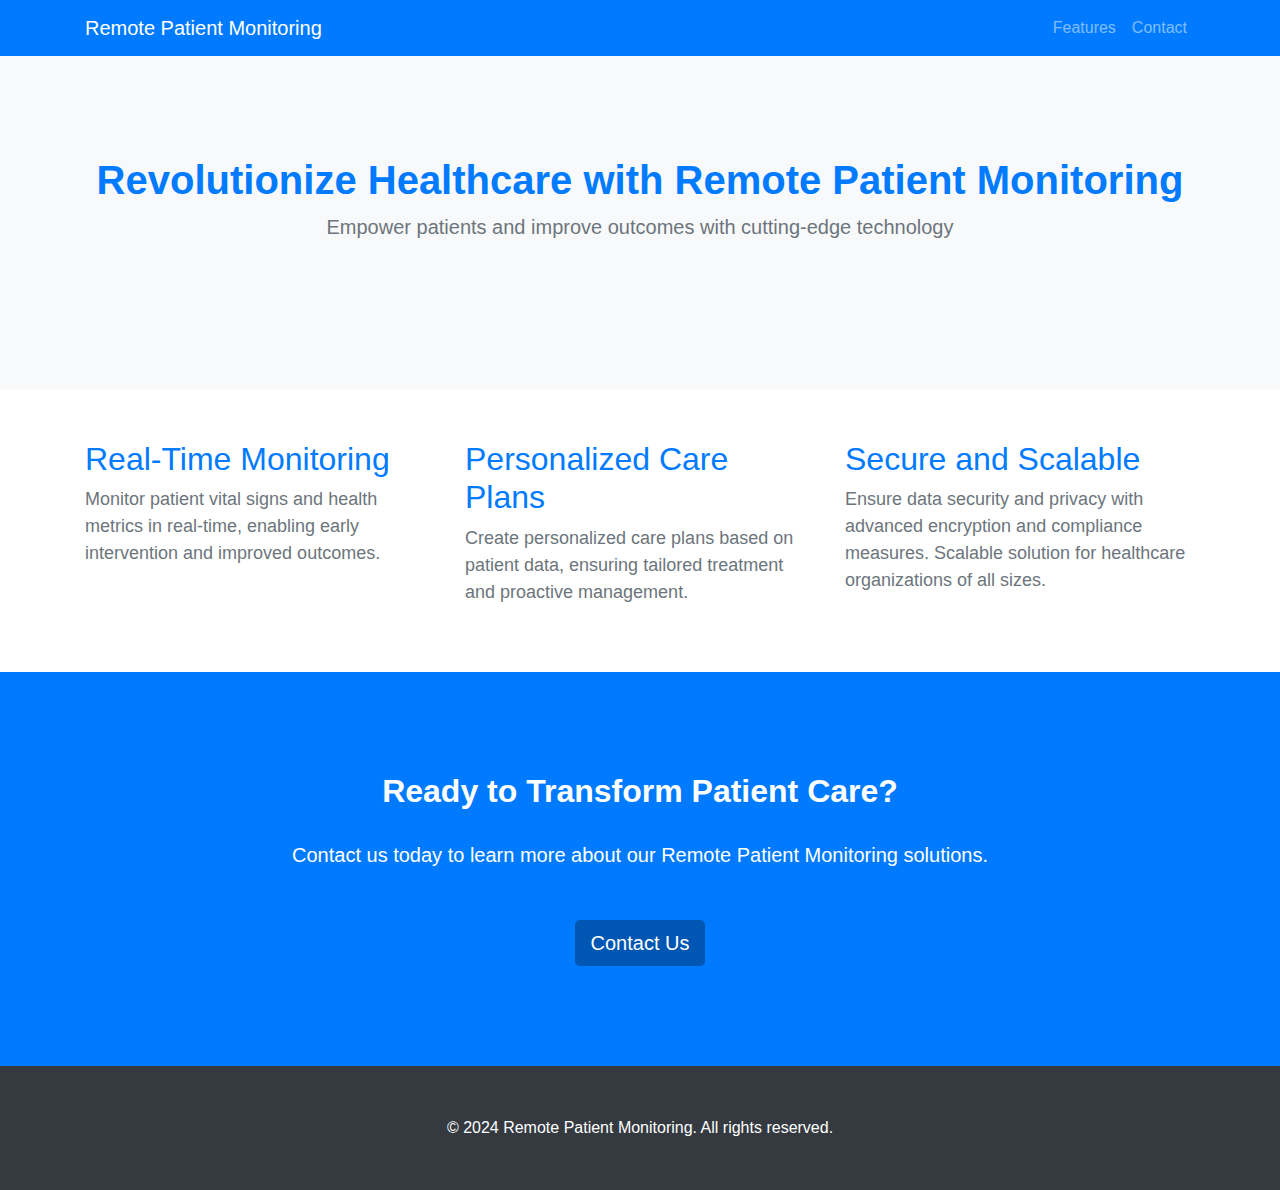
<file: aimonitor.html>
<!DOCTYPE html>
<html lang="en">
<head>
    <meta charset="UTF-8">
    <meta name="viewport" content="width=device-width, initial-scale=1.0">
    <title>Remote Patient Monitoring</title>
    <link rel="stylesheet" href="https://stackpath.bootstrapcdn.com/bootstrap/4.5.2/css/bootstrap.min.css">
    <style>
        body {
            font-family: Arial, sans-serif;
            background-color: #f8f9fa;
        }
        .navbar {
            background-color: #007bff;
        }
        .navbar-brand, .navbar-nav .nav-link {
            color: #fff;
        }
        .jumbotron {
            background-color: #f8f9fa;
            padding: 100px 0;
            text-align: center;
        }
        .jumbotron h1 {
            font-weight: bold;
            color: #007bff;
        }
        .jumbotron p {
            font-size: 20px;
            color: #6c757d;
        }
        .feature {
            padding: 50px 0;
            background-color: #fff;
        }
        .feature h2 {
            color: #007bff;
        }
        .feature p {
            font-size: 18px;
            color: #6c757d;
        }
        .cta {
            background-color: #007bff;
            padding: 100px 0;
            text-align: center;
            color: #fff;
        }
        .cta h2 {
            font-weight: bold;
            margin-bottom: 30px;
        }
        .cta p {
            font-size: 20px;
            margin-bottom: 50px;
        }
        .btn-primary {
            background-color: #0056b3;
            border: none;
        }
        .btn-primary:hover {
            background-color: #004080;
        }
        footer {
            background-color: #343a40;
            color: #fff;
            padding: 50px 0;
            text-align: center;
        }
        footer p {
            margin-bottom: 0;
        }
    </style>
</head>
<body>

<nav class="navbar navbar-expand-lg navbar-dark">
    <div class="container">
        <a class="navbar-brand" href="#">Remote Patient Monitoring</a>
        <button class="navbar-toggler" type="button" data-toggle="collapse" data-target="#navbarNav" aria-controls="navbarNav" aria-expanded="false" aria-label="Toggle navigation">
            <span class="navbar-toggler-icon"></span>
        </button>
        <div class="collapse navbar-collapse" id="navbarNav">
            <ul class="navbar-nav ml-auto">
                <li class="nav-item">
                    <a class="nav-link" href="#features">Features</a>
                </li>
                <li class="nav-item">
                    <a class="nav-link" href="#contact">Contact</a>
                </li>
            </ul>
        </div>
    </div>
</nav>

<div class="jumbotron">
    <div class="container">
        <h1>Revolutionize Healthcare with Remote Patient Monitoring</h1>
        <p>Empower patients and improve outcomes with cutting-edge technology</p>
    </div>
</div>

<div class="feature" id="features">
    <div class="container">
        <div class="row">
            <div class="col-md-4">
                <h2>Real-Time Monitoring</h2>
                <p>Monitor patient vital signs and health metrics in real-time, enabling early intervention and improved outcomes.</p>
            </div>
            <div class="col-md-4">
                <h2>Personalized Care Plans</h2>
                <p>Create personalized care plans based on patient data, ensuring tailored treatment and proactive management.</p>
            </div>
            <div class="col-md-4">
                <h2>Secure and Scalable</h2>
                <p>Ensure data security and privacy with advanced encryption and compliance measures. Scalable solution for healthcare organizations of all sizes.</p>
            </div>
        </div>
    </div>
</div>

<div class="cta" id="contact">
    <div class="container">
        <h2>Ready to Transform Patient Care?</h2>
        <p>Contact us today to learn more about our Remote Patient Monitoring solutions.</p>
        <a href="#" class="btn btn-primary btn-lg">Contact Us</a>
    </div>
</div>

<footer>
    <div class="container">
        <p>&copy; 2024 Remote Patient Monitoring. All rights reserved.</p>
    </div>
</footer>

<script src="https://code.jquery.com/jquery-3.5.1.slim.min.js"></script>
<script src="https://cdn.jsdelivr.net/npm/popper.js@1.16.1/dist/umd/popper.min.js"></script>
<script src="https://stackpath.bootstrapcdn.com/bootstrap/4.5.2/js/bootstrap.min.js"></script>

</body>
</html>
</file>
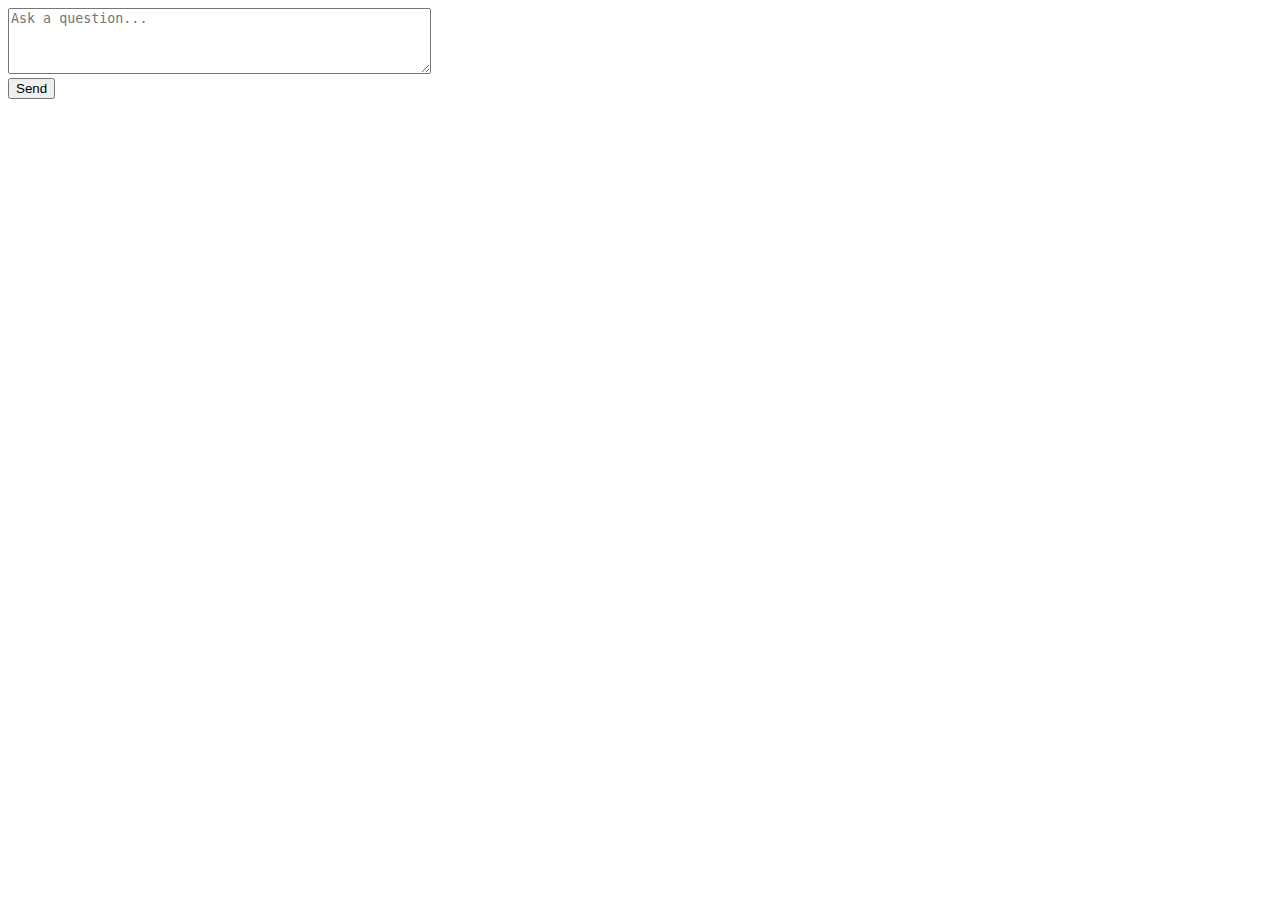
<file: chatbot.html>
<!DOCTYPE html>
<html lang="en">
<head>
    <meta charset="UTF-8">
    <meta name="viewport" content="width=device-width, initial-scale=1.0">
    <title>Chatbot</title>
</head>
<body>
    <textarea id="question" rows="4" cols="50" placeholder="Ask a question..."></textarea><br>
    <button onclick="sendQuestion()">Send</button><br>
    <div id="answer"></div>

    <script>
        async function sendQuestion() {
            const question = document.getElementById('question').value;
            const responseDiv = document.getElementById('answer');

            try {
                const response = await fetch('/chatbot', {
                    method: 'POST',
                    headers: {
                        'Content-Type': 'application/json'
                    },
                    body: JSON.stringify({ question: question })
                });

                const data = await response.json();
                responseDiv.innerText = data.answer;
            } catch (error) {
                console.error('Error:', error);
                responseDiv.innerText = 'Failed to fetch answer from the server. Please try again later.';
            }
        }
    </script>
</body>
</html>
</file>
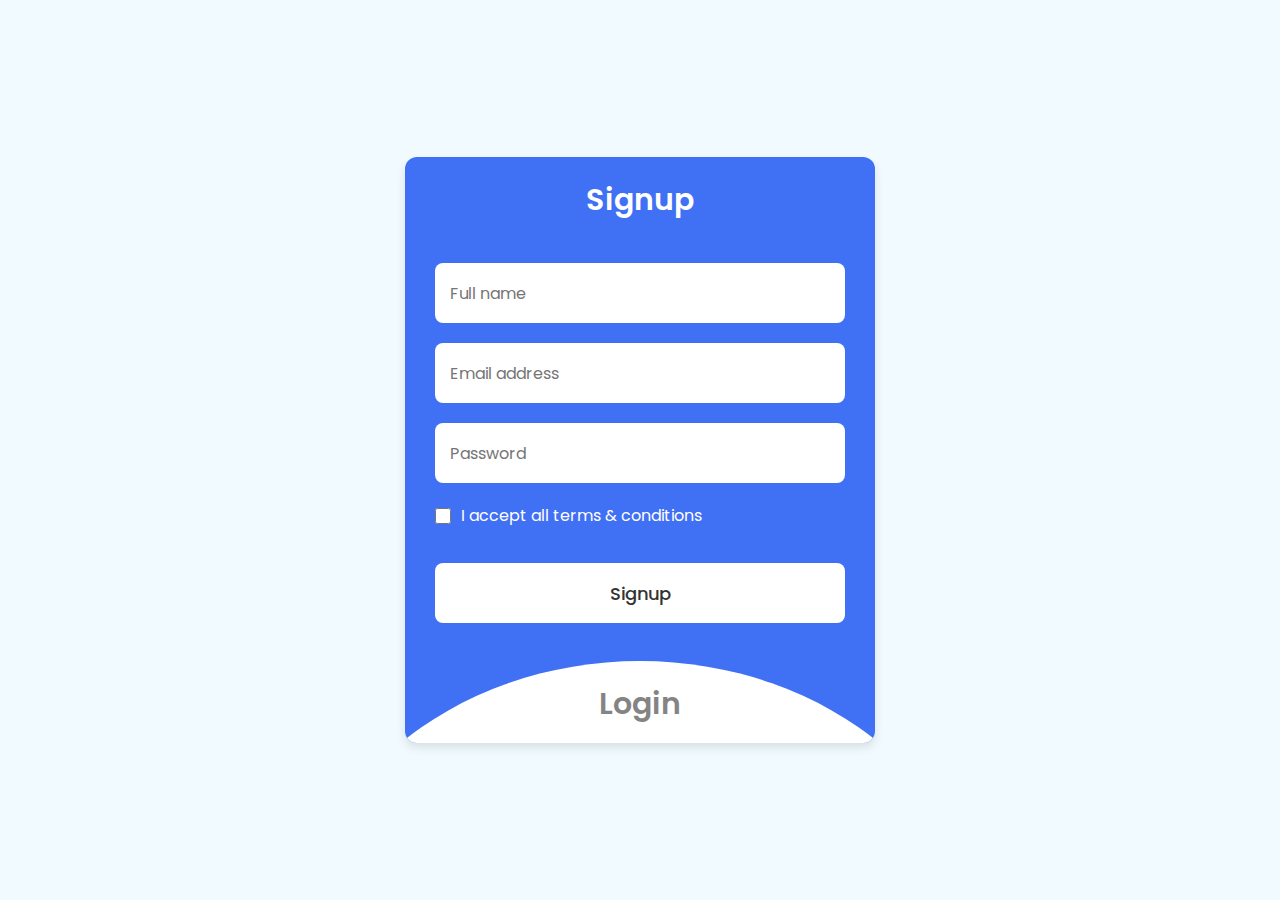
<file: patientLogin.html>
<!DOCTYPE html>
<!-- Coding By CodingNepal - codingnepalweb.com -->
<html lang="en">
  <head>
    <meta charset="UTF-8" />
    <meta http-equiv="X-UA-Compatible" content="IE=edge" />
    <meta name="viewport" content="width=device-width, initial-scale=1.0" />
   <title>Login & Signup Form</title>
    <link rel="stylesheet" href="StyleLogin.css" />
  </head>
  <body>
    <section class="wrapper">
      <div class="form signup">
        <header>Signup</header>
        <form action="validateLogin.php" method="post">
          <input type="text" placeholder="Full name" required />
          <input type="text" placeholder="Email address" required />
          <input type="password" placeholder="Password" required />
          <div class="checkbox">
            <input type="checkbox" id="signupCheck" />
            <label for="signupCheck">I accept all terms & conditions</label>
          </div>
          <input type="submit" value="Signup" />
        </form>
      </div>

      <div class="form login">
        <header>Login</header>
        <form action="validateLogin.php" method="post">
          <input type="text" placeholder="Email address" required />
          <input type="password" placeholder="Password" required />
          <a href="#">Forgot password?</a>
          <input type="submit" value="Login" />
        </form>
      </div>

      <script>
        const wrapper = document.querySelector(".wrapper"),
          signupHeader = document.querySelector(".signup header"),
          loginHeader = document.querySelector(".login header");

        loginHeader.addEventListener("click", () => {
          wrapper.classList.add("active");
        });
        signupHeader.addEventListener("click", () => {
          wrapper.classList.remove("active");
        });
      </script>
    </section>
  </body>
</html>
</file>
<file: StyleLogin.css>
/* Import Google font - Poppins */
@import url("https://fonts.googleapis.com/css2?family=Poppins:wght@200;300;400;500;600;700&display=swap");
* {
  margin: 0;
  padding: 0;
  box-sizing: border-box;
  font-family: "Poppins",
    sans-serif;
}
body {
  min-height: 100vh;
  max-height: 30%;
  display: flex;
  align-items: center;
  justify-content: center;
  background: #f0faff;
}
.wrapper {
  position: relative;
  max-width: 470px;
  width: 100%;
  border-radius: 12px;
  padding: 20px
    30px
    120px;
  background: #4070f4;
  box-shadow: 0
    5px
    10px
    rgba(
      0,
      0,
      0,
      0.1
    );
  overflow: hidden;
}
.form.login {
  position: absolute;
  left: 50%;
  bottom: -86%;
  transform: translateX(
    -50%
  );
  width: calc(
    100% +
      220px
  );
  padding: 20px
    140px;
  border-radius: 50%;
  height: 100%;
  background: #fff;
  transition: all
    0.6s
    ease;
}
.wrapper.active
  .form.login {
  bottom: -15%;
  border-radius: 35%;
  box-shadow: 0 -5px
    10px rgba(0, 0, 0, 0.1);
}
.form
  header {
  font-size: 30px;
  text-align: center;
  color: #fff;
  font-weight: 600;
  cursor: pointer;
}
.form.login
  header {
  color: #333;
  opacity: 0.6;
}
.wrapper.active
  .form.login
  header {
  opacity: 1;
}
.wrapper.active
  .signup
  header {
  opacity: 0.6;
}
.wrapper
  form {
  display: flex;
  flex-direction: column;
  gap: 20px;
  margin-top: 40px;
}
form
  input {
  height: 60px;
  outline: none;
  border: none;
  padding: 0
    15px;
  font-size: 16px;
  font-weight: 400;
  color: #333;
  border-radius: 8px;
  background: #fff;
}
.form.login
  input {
  border: 1px
    solid
    #aaa;
}
.form.login
  input:focus {
  box-shadow: 0
    1px 0
    #ddd;
}
form
  .checkbox {
  display: flex;
  align-items: center;
  gap: 10px;
}
.checkbox
  input[type="checkbox"] {
  height: 16px;
  width: 16px;
  accent-color: #fff;
  cursor: pointer;
}
form
  .checkbox
  label {
  cursor: pointer;
  color: #fff;
}
form a {
  color: #333;
  text-decoration: none;
}
form
  a:hover {
  text-decoration: underline;
}
form
  input[type="submit"] {
  margin-top: 15px;
  padding: none;
  font-size: 18px;
  font-weight: 500;
  cursor: pointer;
}
.form.login
  input[type="submit"] {
  background: #4070f4;
  color: #fff;
  border: none;
}
</file>
